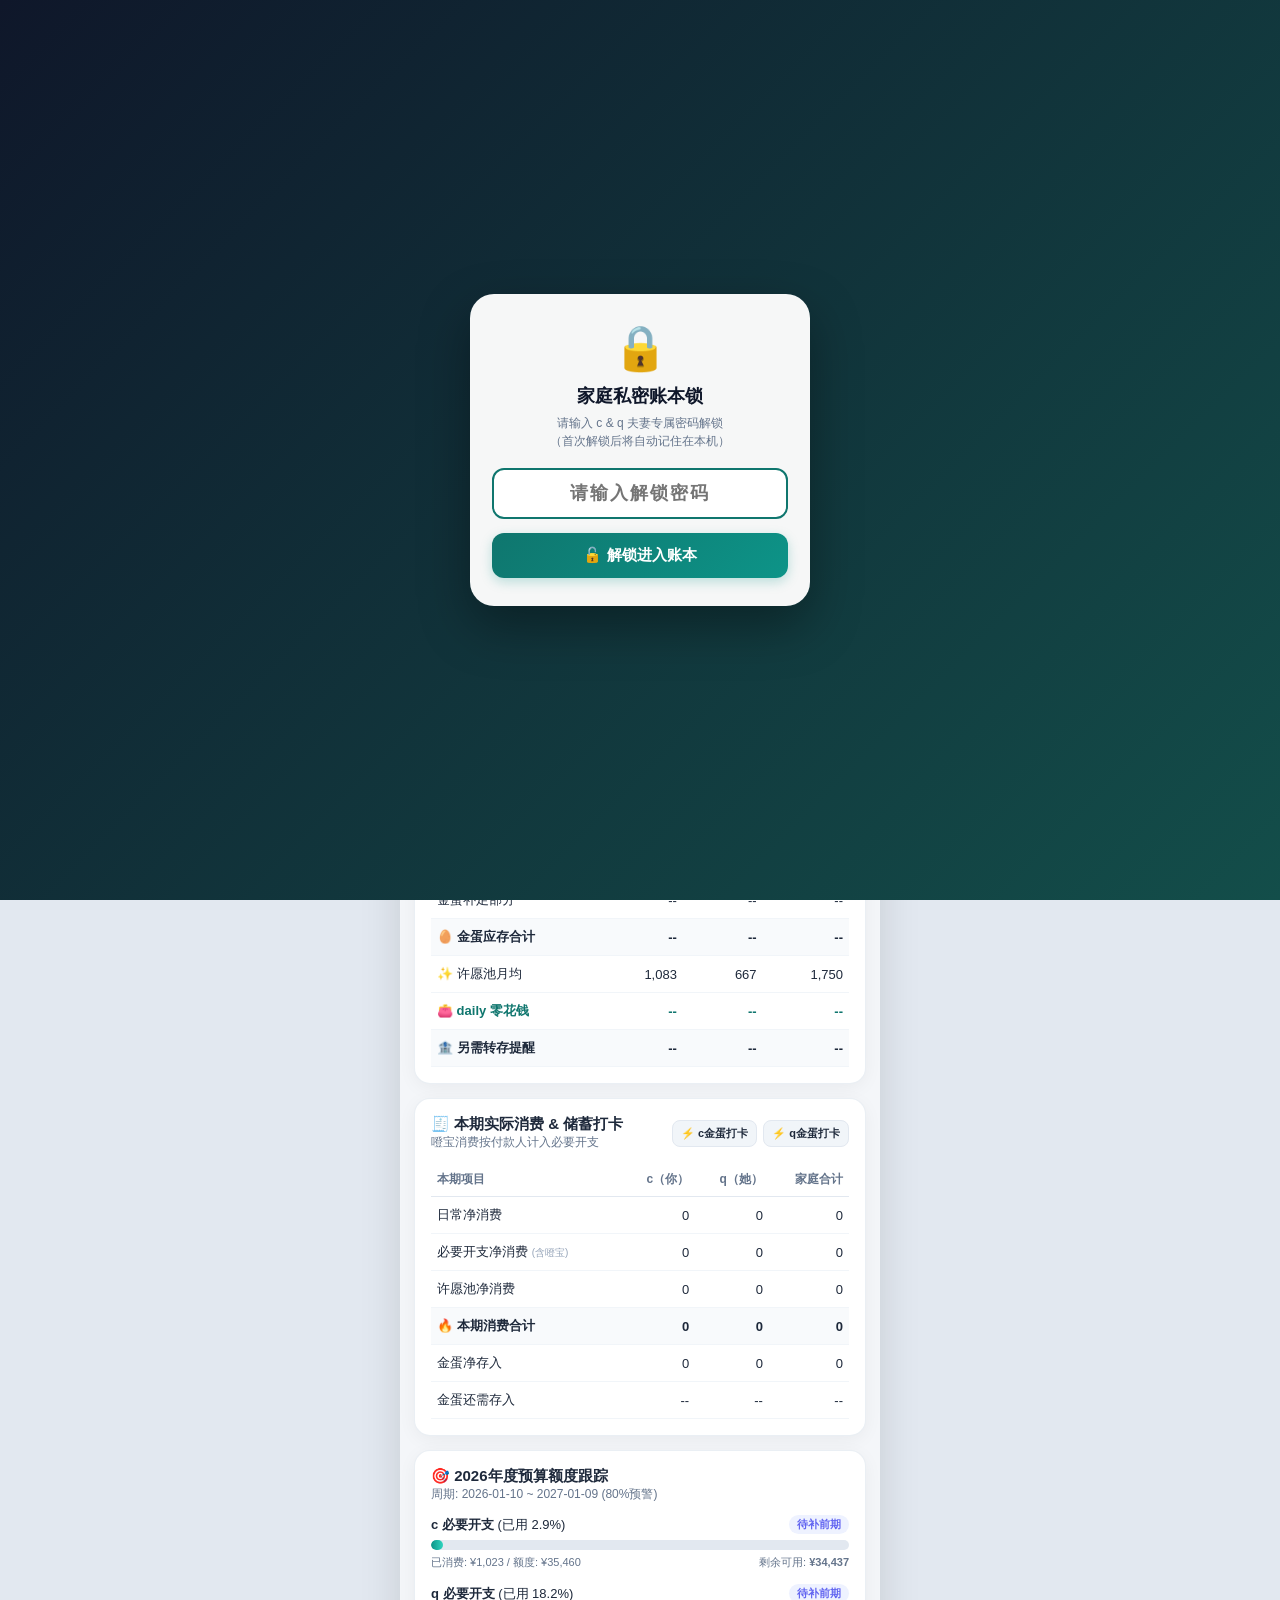
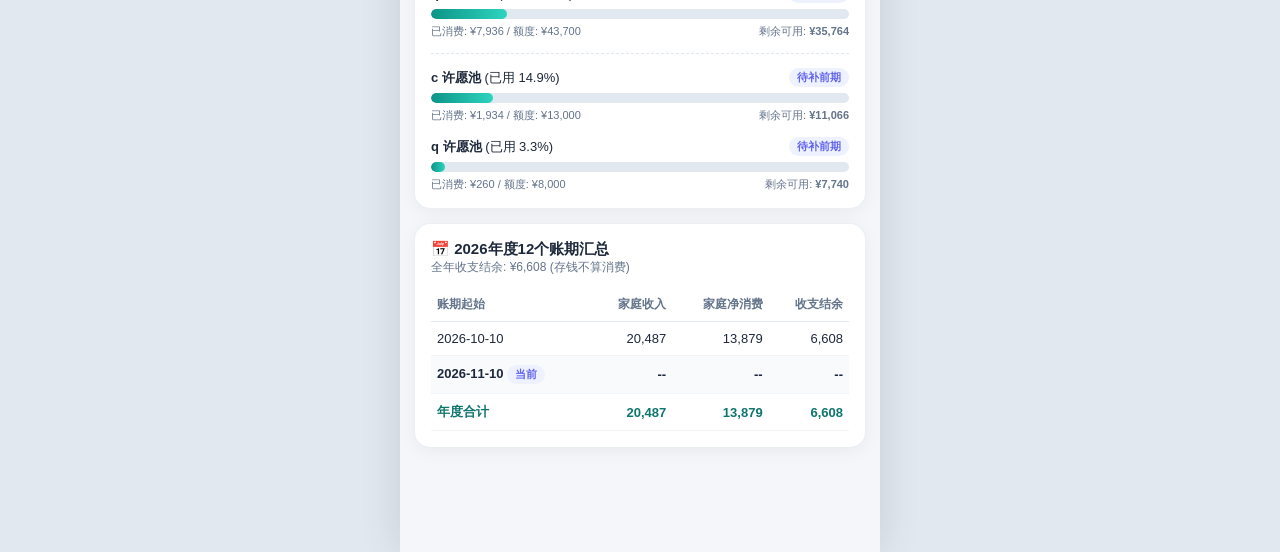
<file: index.html>
<!DOCTYPE html>
<html lang="zh-CN">
<head>
  <meta charset="UTF-8" />
  <meta http-equiv="refresh" content="0; url=./web/index.html" />
  <title>2026-2027 家庭共同记账</title>
  <script>window.location.replace("./web/index.html" + window.location.search + window.location.hash);</script>
</head>
<body>
  <p>正在进入家庭记账小程序... <a href="./web/index.html">点击直接进入</a></p>
</body>
</html>
</file>
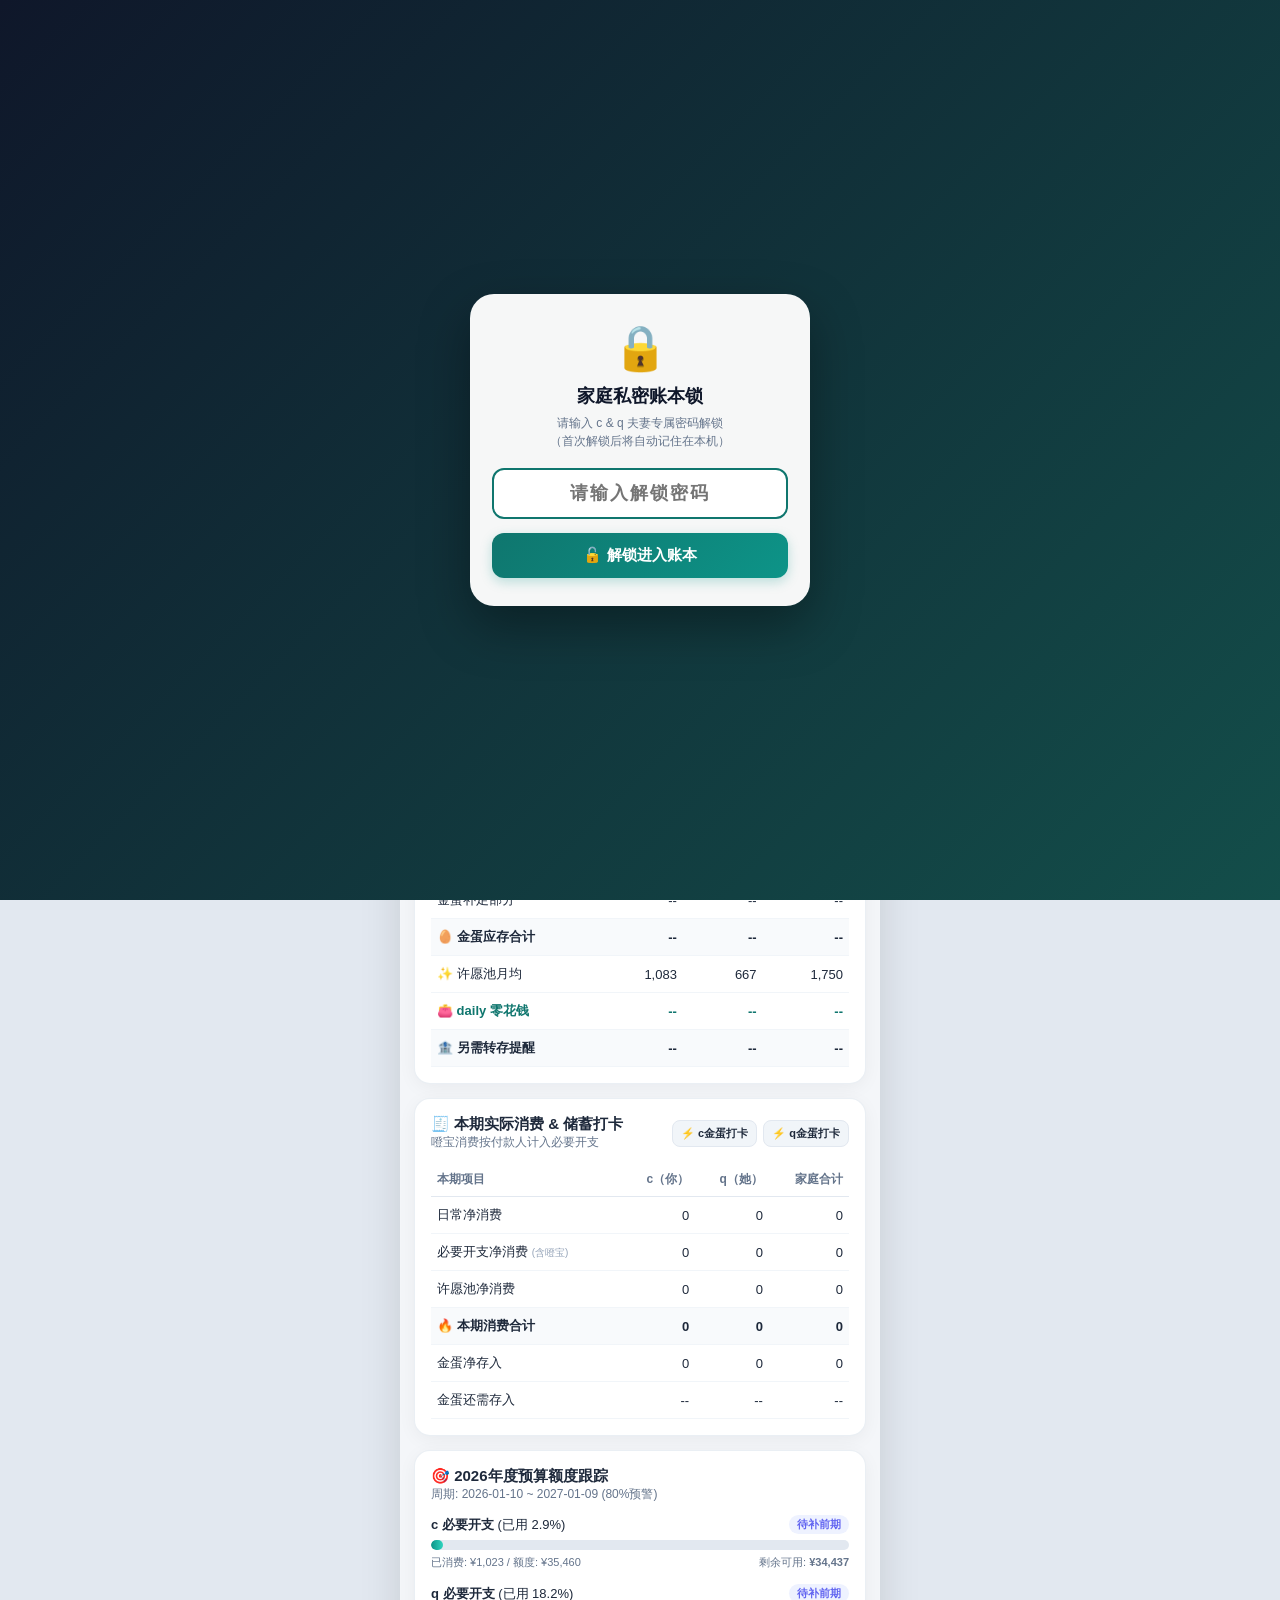
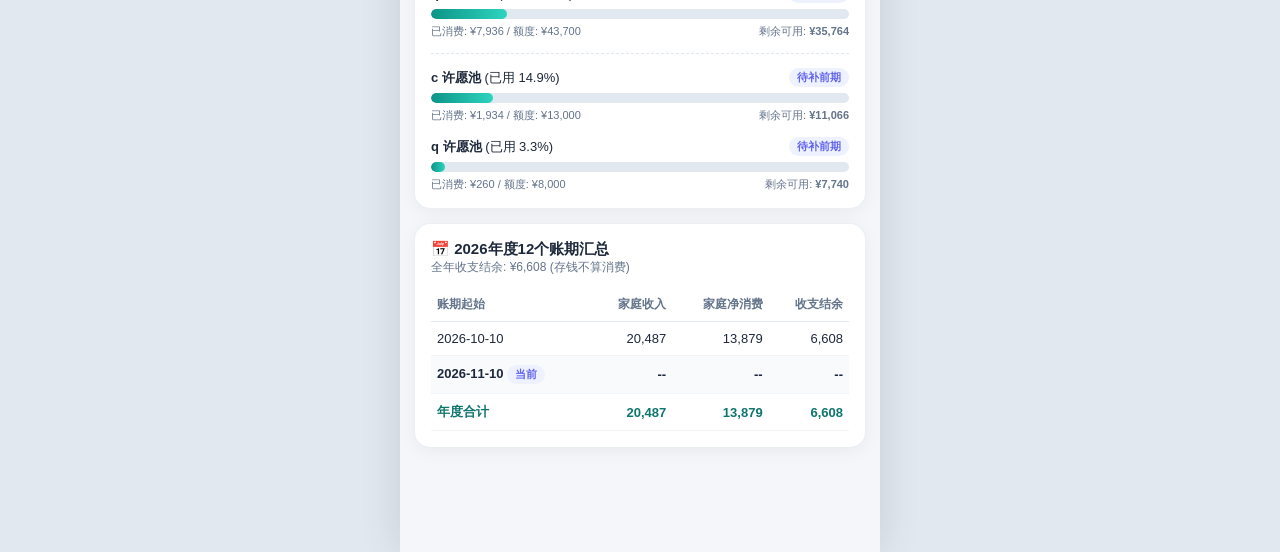
<file: web/index.html>
<!DOCTYPE html>
<html lang="zh-CN">
<head>
  <meta charset="UTF-8" />
  <meta name="viewport" content="width=device-width, initial-scale=1.0, maximum-scale=1.0, user-scalable=no, viewport-fit=cover" />
  <meta name="apple-mobile-web-app-capable" content="yes" />
  <meta name="apple-mobile-web-app-status-bar-style" content="black-translucent" />
  <meta name="apple-mobile-web-app-title" content="家庭记账" />
  <meta name="theme-color" content="#0f766e" />
  <link rel="manifest" href="./manifest.json" />
  <title>2026-2027 家庭共同记账</title>
  <link rel="stylesheet" href="./styles.css?v=20261112.2224" />
</head>
<body>
  <div class="app-shell">
    <!-- Top Header -->
    <header class="top-bar">
      <div class="top-bar-row">
        <div class="app-title">
          <span>🏡 家庭共同记账</span>
          <span style="font-size:11px;font-weight:500;opacity:0.85;">c & q · 2026-2027</span>
        </div>
        <div class="sync-pill" id="syncStatusBtn" title="点击配置双人云同步">
          <span class="sync-dot" id="syncDot"></span>
          <span id="syncText">房间: cq2026</span>
        </div>
      </div>
      <!-- Period Switcher -->
      <div class="period-bar">
        <button class="period-btn" id="prevPeriodBtn" title="上一账期">‹</button>
        <div class="period-select-wrap">
          <select class="period-select" id="periodSelect"></select>
          <button type="button" class="period-today-btn hidden" id="jumpCurrentPeriodBtn">⚡ 回到当期</button>
        </div>
        <button class="period-btn" id="nextPeriodBtn" title="下一账期">›</button>
      </div>
    </header>

    <!-- Dynamic Main View -->
    <main class="main-content" id="mainView"></main>

    <!-- Bottom Navigation TabBar -->
    <nav class="tab-bar">
      <button class="tab-item active" data-tab="dashboard">
        <span class="tab-icon">🏠</span>
        <span>家庭看板</span>
      </button>
      <button class="tab-item" data-tab="add">
        <span class="tab-icon">✍️</span>
        <span>记一笔</span>
      </button>
      <button class="tab-item" data-tab="ledger">
        <span class="tab-icon">📊</span>
        <span>流水明细</span>
      </button>
      <button class="tab-item" data-tab="dengbao">
        <span class="tab-icon">👶</span>
        <span>噔宝专区</span>
      </button>
      <button class="tab-item" data-tab="cards">
        <span class="tab-icon">💳</span>
        <span>储值卡</span>
      </button>
      <button class="tab-item" data-tab="budget">
        <span class="tab-icon">🎯</span>
        <span>预算/同步</span>
      </button>
    </nav>
  </div>

  <!-- 底部抽屉交互面板 (Bottom Sheet) -->
  <div class="sheet-overlay hidden" id="bottomSheetOverlay">
    <div class="sheet-backdrop" id="bottomSheetBackdrop"></div>
    <div class="sheet-panel" id="bottomSheetPanel" role="dialog" aria-modal="true"></div>
  </div>

  <div class="toast" id="toastEl"></div>

  <!-- 夫妻私密安全锁屏 -->
  <div class="lock-overlay hidden" id="lockOverlay">
    <div class="lock-card">
      <div class="lock-icon">🔒</div>
      <div class="lock-title">家庭私密账本锁</div>
      <div class="lock-sub">请输入 c & q 夫妻专属密码解锁<br/>（首次解锁后将自动记住在本机）</div>
      <input type="password" class="lock-input" id="unlockPinInput" placeholder="请输入解锁密码" autocomplete="off" />
      <button type="button" class="btn-primary" id="unlockSubmitBtn">🔓 解锁进入账本</button>
    </div>
  </div>

  <script src="../shared/engine.js?v=20261112.2224"></script>
  <script src="./app.js?v=20261112.2224"></script>
</body>
</html>
</file>
<file: web/styles.css>
:root {
  --bg: #f4f6f9;
  --card: #ffffff;
  --text: #1e293b;
  --text-sub: #64748b;
  --text-muted: #94a3b8;
  --border: #e2e8f0;
  --primary: #0f766e;
  --primary-light: #ccfbf1;
  --primary-dark: #115e59;
  --c-color: #2563eb;
  --c-bg: #eff6ff;
  --q-color: #db2777;
  --q-bg: #fdf2f8;
  --db-color: #d97706;
  --db-bg: #fffbeb;
  --ok: #10b981;
  --ok-bg: #ecfdf5;
  --warn: #f59e0b;
  --warn-bg: #fffbeb;
  --danger: #ef4444;
  --danger-bg: #fef2f2;
  --info: #6366f1;
  --info-bg: #eef2ff;
  --radius: 16px;
  --radius-sm: 10px;
  --shadow: 0 4px 20px -2px rgba(15, 23, 42, 0.06);
}

* {
  box-sizing: border-box;
  margin: 0;
  padding: 0;
  -webkit-tap-highlight-color: transparent;
}

body {
  font-family: -apple-system, BlinkMacSystemFont, "PingFang SC", "Hiragino Sans GB", "Microsoft YaHei", sans-serif;
  background: #e2e8f0;
  color: var(--text);
  display: flex;
  justify-content: center;
  min-height: 100vh;
}

.app-shell {
  width: 100%;
  max-width: 480px;
  min-height: 100vh;
  background: var(--bg);
  display: flex;
  flex-direction: column;
  position: relative;
  box-shadow: 0 0 40px rgba(0, 0, 0, 0.12);
}

/* Header */
.top-bar {
  background: linear-gradient(135deg, #0f766e 0%, #0d9488 100%);
  color: #fff;
  padding: 16px 18px 14px;
  position: sticky;
  top: 0;
  z-index: 30;
  box-shadow: 0 2px 10px rgba(15, 118, 110, 0.2);
}

.top-bar-row {
  display: flex;
  justify-content: space-between;
  align-items: center;
}

.app-title {
  font-size: 18px;
  font-weight: 700;
  letter-spacing: 0.3px;
  display: flex;
  align-items: center;
  gap: 8px;
}

.sync-pill {
  font-size: 11px;
  background: rgba(255, 255, 255, 0.2);
  padding: 4px 10px;
  border-radius: 999px;
  cursor: pointer;
  display: flex;
  align-items: center;
  gap: 5px;
  backdrop-filter: blur(4px);
}

.sync-dot {
  width: 7px;
  height: 7px;
  border-radius: 50%;
  background: #34d399;
}

.period-bar {
  margin-top: 12px;
  display: flex;
  align-items: center;
  justify-content: space-between;
  background: rgba(255, 255, 255, 0.15);
  border-radius: 12px;
  padding: 6px 10px;
}

.period-btn {
  background: none;
  border: none;
  color: #fff;
  font-size: 16px;
  padding: 4px 10px;
  cursor: pointer;
  border-radius: 8px;
  font-weight: 600;
}

.period-btn:active {
  background: rgba(255, 255, 255, 0.2);
}

.period-select-wrap {
  display: flex;
  flex-direction: row;
  align-items: center;
  justify-content: center;
  gap: 8px;
}

.period-today-btn {
  background: rgba(251, 191, 36, 0.95);
  color: #78350f;
  border: none;
  border-radius: 999px;
  padding: 2px 8px;
  font-size: 11px;
  font-weight: 700;
  cursor: pointer;
  white-space: nowrap;
}

.period-today-btn.hidden {
  display: none;
}

.period-select {
  background: transparent;
  color: #fff;
  border: none;
  font-size: 14px;
  font-weight: 600;
  text-align: center;
  cursor: pointer;
  outline: none;
}

.period-select option {
  color: var(--text);
  background: #fff;
}

/* Main Content */
.main-content {
  flex: 1;
  padding: 14px 14px 90px;
  overflow-y: auto;
}

/* Cards */
.card {
  background: var(--card);
  border-radius: var(--radius);
  padding: 16px;
  margin-bottom: 14px;
  box-shadow: var(--shadow);
  border: 1px solid rgba(226, 232, 240, 0.7);
}

.card-header {
  display: flex;
  justify-content: space-between;
  align-items: center;
  margin-bottom: 12px;
}

.card-title {
  font-size: 15px;
  font-weight: 700;
  color: var(--text);
  display: flex;
  align-items: center;
  gap: 6px;
}

.card-subtitle {
  font-size: 12px;
  color: var(--text-sub);
}

/* Hero Pocket Money Grid */
.pocket-hero {
  background: linear-gradient(135deg, #1e293b 0%, #0f172a 100%);
  color: #fff;
  border-radius: var(--radius);
  padding: 18px;
  margin-bottom: 14px;
  box-shadow: 0 10px 25px -5px rgba(15, 23, 42, 0.25);
}

.pocket-hero-top {
  display: flex;
  justify-content: space-between;
  align-items: flex-start;
  margin-bottom: 14px;
}

.pocket-total-label {
  font-size: 12px;
  color: #94a3b8;
  margin-bottom: 4px;
}

.pocket-total-val {
  font-size: 28px;
  font-weight: 800;
  letter-spacing: -0.5px;
  color: #38bdf8;
}

.pocket-person-grid {
  display: grid;
  grid-template-columns: 1fr 1fr;
  gap: 10px;
}

.pocket-person-box {
  background: rgba(255, 255, 255, 0.08);
  border-radius: 12px;
  padding: 12px;
  border: 1px solid rgba(255, 255, 255, 0.08);
}

.pocket-person-header {
  display: flex;
  justify-content: space-between;
  align-items: center;
  font-size: 12px;
  color: #cbd5e1;
  margin-bottom: 6px;
}

.pocket-person-val {
  font-size: 20px;
  font-weight: 700;
  color: #fff;
  margin-bottom: 6px;
}

.pocket-person-meta {
  font-size: 11px;
  color: #94a3b8;
  line-height: 1.5;
}

/* Badges */
.badge {
  display: inline-flex;
  align-items: center;
  padding: 2px 8px;
  border-radius: 999px;
  font-size: 11px;
  font-weight: 600;
}

.badge-c { background: var(--c-bg); color: var(--c-color); }
.badge-q { background: var(--q-bg); color: var(--q-color); }
.badge-db { background: var(--db-bg); color: var(--db-color); }
.badge-ok { background: var(--ok-bg); color: var(--ok); }
.badge-warn { background: var(--warn-bg); color: var(--warn); }
.badge-danger { background: var(--danger-bg); color: var(--danger); }
.badge-info { background: var(--info-bg); color: var(--info); }

/* Tables */
.data-table {
  width: 100%;
  border-collapse: collapse;
  font-size: 13px;
}

.data-table th {
  text-align: right;
  font-weight: 600;
  color: var(--text-sub);
  padding: 8px 6px;
  border-bottom: 1px solid var(--border);
  font-size: 12px;
}

.data-table th:first-child,
.data-table td:first-child {
  text-align: left;
}

.data-table td {
  text-align: right;
  padding: 9px 6px;
  border-bottom: 1px solid #f1f5f9;
  font-variant-numeric: tabular-nums;
}

.data-table tr.row-highlight {
  background: #f8fafc;
  font-weight: 700;
}

.data-table tr.row-accent td {
  color: var(--primary);
  font-weight: 700;
}

/* Progress Bar */
.progress-block {
  margin-bottom: 14px;
}

.progress-block:last-child {
  margin-bottom: 0;
}

.progress-top {
  display: flex;
  justify-content: space-between;
  align-items: center;
  font-size: 13px;
  margin-bottom: 6px;
}

.progress-track {
  height: 10px;
  background: #e2e8f0;
  border-radius: 999px;
  overflow: hidden;
  position: relative;
}

.progress-fill {
  height: 100%;
  border-radius: 999px;
  transition: width 0.3s ease;
}

.progress-fill.ok { background: linear-gradient(90deg, #10b981, #34d399); }
.progress-fill.warn { background: linear-gradient(90deg, #f59e0b, #fbbf24); }
.progress-fill.danger { background: linear-gradient(90deg, #ef4444, #f87171); }
.progress-fill.info { background: linear-gradient(90deg, #0d9488, #2dd4bf); }

.progress-sub {
  display: flex;
  justify-content: space-between;
  font-size: 11px;
  color: var(--text-sub);
  margin-top: 5px;
}

/* Segmented Control */
.segmented {
  display: flex;
  background: #e2e8f0;
  padding: 3px;
  border-radius: 12px;
  margin-bottom: 14px;
}

.seg-btn {
  flex: 1;
  border: none;
  background: transparent;
  padding: 8px 6px;
  font-size: 13px;
  font-weight: 600;
  color: var(--text-sub);
  border-radius: 9px;
  cursor: pointer;
  transition: all 0.15s;
}

.seg-btn.active {
  background: #fff;
  color: var(--text);
  box-shadow: 0 2px 6px rgba(0, 0, 0, 0.08);
}

/* Form Elements */
.form-group {
  margin-bottom: 14px;
}

.form-label {
  display: block;
  font-size: 12px;
  font-weight: 600;
  color: var(--text-sub);
  margin-bottom: 6px;
}

.form-input, .form-select {
  width: 100%;
  padding: 11px 12px;
  border: 1px solid var(--border);
  border-radius: var(--radius-sm);
  font-size: 15px;
  color: var(--text);
  background: #fff;
  outline: none;
  transition: border-color 0.15s;
}

.form-input:focus, .form-select:focus {
  border-color: var(--primary);
}

.amount-input {
  font-size: 24px;
  font-weight: 700;
  color: var(--primary);
}

.chip-grid {
  display: flex;
  flex-wrap: wrap;
  gap: 8px;
}

.chip {
  padding: 7px 12px;
  border-radius: 999px;
  font-size: 12px;
  font-weight: 500;
  background: #f1f5f9;
  color: var(--text);
  border: 1px solid transparent;
  cursor: pointer;
  transition: all 0.15s;
}

.chip.active {
  background: var(--primary-light);
  color: var(--primary-dark);
  border-color: var(--primary);
  font-weight: 700;
}

.btn-primary {
  width: 100%;
  background: linear-gradient(135deg, #0f766e 0%, #0d9488 100%);
  color: #fff;
  border: none;
  padding: 13px;
  border-radius: 12px;
  font-size: 15px;
  font-weight: 700;
  cursor: pointer;
  box-shadow: 0 4px 12px rgba(13, 148, 136, 0.25);
}

.btn-primary:active {
  transform: translateY(1px);
}

.btn-secondary {
  background: #f1f5f9;
  color: var(--text);
  border: 1px solid var(--border);
  padding: 8px 12px;
  border-radius: 8px;
  font-size: 12px;
  font-weight: 600;
  cursor: pointer;
}

.btn-danger-sm {
  background: var(--danger-bg);
  color: var(--danger);
  border: none;
  padding: 5px 9px;
  border-radius: 6px;
  font-size: 11px;
  cursor: pointer;
}

/* Transaction List */
.tx-item {
  display: flex;
  justify-content: space-between;
  align-items: center;
  padding: 12px 0;
  border-bottom: 1px solid #f1f5f9;
}

.tx-item:last-child {
  border-bottom: none;
}

.tx-left {
  display: flex;
  align-items: center;
  gap: 10px;
}

.tx-avatar {
  width: 36px;
  height: 36px;
  border-radius: 10px;
  display: flex;
  align-items: center;
  justify-content: center;
  font-weight: 700;
  font-size: 14px;
  flex-shrink: 0;
}

.tx-avatar.c { background: var(--c-bg); color: var(--c-color); }
.tx-avatar.q { background: var(--q-bg); color: var(--q-color); }
.tx-avatar.dengbao { background: var(--db-bg); color: var(--db-color); }

.tx-info-title {
  font-size: 14px;
  font-weight: 600;
  color: var(--text);
  display: flex;
  align-items: center;
  gap: 6px;
}

.tx-info-sub {
  font-size: 12px;
  color: var(--text-sub);
  margin-top: 2px;
}

.tx-right {
  text-align: right;
}

.tx-amount {
  font-size: 15px;
  font-weight: 700;
  font-variant-numeric: tabular-nums;
}

.tx-amount.expense { color: var(--text); }
.tx-amount.income { color: var(--ok); }
.tx-amount.refund { color: var(--info); }
.tx-amount.savings { color: var(--db-color); }

.tx-quota-note {
  font-size: 11px;
  color: var(--text-muted);
  margin-top: 2px;
}

/* Bottom Tab Bar */
.tab-bar {
  position: fixed;
  bottom: 0;
  width: 100%;
  max-width: 480px;
  background: rgba(255, 255, 255, 0.96);
  backdrop-filter: blur(10px);
  border-top: 1px solid var(--border);
  display: flex;
  justify-content: space-around;
  padding: 6px 0 calc(8px + env(safe-area-inset-bottom));
  z-index: 40;
}

.tab-item {
  flex: 1;
  display: flex;
  flex-direction: column;
  align-items: center;
  gap: 3px;
  border: none;
  background: none;
  color: var(--text-muted);
  font-size: 10.5px;
  font-weight: 600;
  cursor: pointer;
  padding: 4px 0;
  white-space: nowrap;
  position: relative;
}

.tab-alert-dot {
  position: absolute;
  top: 2px;
  right: 18%;
  width: 7px;
  height: 7px;
  border-radius: 50%;
  background: #ef4444;
  box-shadow: 0 0 0 2px #fff;
}

.tab-item.active {
  color: var(--primary);
}

.tab-icon {
  font-size: 20px;
  line-height: 1;
}

/* Modal / Toast */
.toast {
  position: fixed;
  top: 76px;
  left: 50%;
  transform: translateX(-50%);
  background: rgba(15, 23, 42, 0.92);
  color: #fff;
  padding: 10px 18px;
  border-radius: 999px;
  font-size: 13px;
  font-weight: 600;
  z-index: 100;
  box-shadow: 0 8px 20px rgba(0, 0, 0, 0.2);
  pointer-events: none;
  opacity: 0;
  transition: opacity 0.2s;
}

.toast.show {
  opacity: 1;
}

.alert-banner {
  padding: 10px 12px;
  border-radius: 10px;
  font-size: 12px;
  margin-bottom: 12px;
  line-height: 1.5;
}

.alert-banner.warn { background: var(--warn-bg); color: #b45309; border: 1px solid #fde68a; }
.alert-banner.info { background: var(--info-bg); color: #4338ca; border: 1px solid #c7d2fe; }
.alert-banner.ok { background: var(--ok-bg); color: #047857; border: 1px solid #a7f3d0; }

/* Lock Screen Overlay */
.lock-overlay {
  position: fixed;
  inset: 0;
  background: linear-gradient(135deg, #0f172a 0%, #134e4a 100%);
  z-index: 9999;
  display: flex;
  align-items: center;
  justify-content: center;
  padding: 24px;
}

.lock-overlay.hidden {
  display: none;
}

.lock-card {
  width: 100%;
  max-width: 340px;
  background: rgba(255, 255, 255, 0.96);
  border-radius: 24px;
  padding: 28px 22px;
  text-align: center;
  box-shadow: 0 20px 50px rgba(0, 0, 0, 0.35);
}

.lock-icon {
  font-size: 44px;
  margin-bottom: 10px;
}

.lock-title {
  font-size: 18px;
  font-weight: 800;
  color: #0f172a;
  margin-bottom: 6px;
}

.lock-sub {
  font-size: 12px;
  color: #64748b;
  margin-bottom: 18px;
  line-height: 1.5;
}

.lock-input {
  width: 100%;
  padding: 13px 14px;
  font-size: 18px;
  font-weight: 700;
  text-align: center;
  letter-spacing: 2px;
  border: 2px solid #cbd5e1;
  border-radius: 12px;
  outline: none;
  margin-bottom: 14px;
}

.lock-input:focus {
  border-color: #0f766e;
}

/* Expense Proportion Chart in Ledger */
.chart-box {
  background: #f8fafc;
  border: 1px solid #e2e8f0;
  border-radius: 14px;
  padding: 14px;
  margin-bottom: 14px;
}

.chart-header {
  display: flex;
  justify-content: space-between;
  align-items: center;
  margin-bottom: 12px;
}

.chart-title {
  font-size: 13px;
  font-weight: 700;
  color: var(--text);
}

.chart-dim-tabs {
  display: inline-flex;
  background: #e2e8f0;
  padding: 2px;
  border-radius: 8px;
}

.chart-dim-btn {
  border: none;
  background: transparent;
  padding: 4px 8px;
  font-size: 11px;
  font-weight: 600;
  color: var(--text-sub);
  border-radius: 6px;
  cursor: pointer;
}

.chart-dim-btn.active {
  background: #fff;
  color: var(--primary);
  box-shadow: 0 1px 3px rgba(0, 0, 0, 0.08);
}

.chart-body {
  display: flex;
  align-items: center;
  gap: 16px;
}

.donut-wrap {
  position: relative;
  width: 126px;
  height: 126px;
  flex-shrink: 0;
}

.donut-center {
  position: absolute;
  inset: 0;
  display: flex;
  flex-direction: column;
  align-items: center;
  justify-content: center;
  pointer-events: none;
  text-align: center;
}

.donut-center-label {
  font-size: 10px;
  color: var(--text-sub);
}

.donut-center-val {
  font-size: 13px;
  font-weight: 800;
  color: var(--text);
  margin-top: 2px;
}

.chart-legend {
  flex: 1;
  min-width: 0;
  display: flex;
  flex-direction: column;
  gap: 7px;
}

.legend-row {
  display: flex;
   flex-direction: column;
  gap: 3px;
}

.legend-top {
  display: flex;
  justify-content: space-between;
  align-items: center;
  font-size: 12px;
}

.legend-name {
  display: flex;
  align-items: center;
  gap: 6px;
  font-weight: 600;
  color: var(--text);
  white-space: nowrap;
  overflow: hidden;
  text-overflow: ellipsis;
}

.legend-dot {
  width: 8px;
  height: 8px;
  border-radius: 50%;
  flex-shrink: 0;
}

.legend-val {
  font-variant-numeric: tabular-nums;
  color: var(--text-sub);
  font-size: 11px;
  font-weight: 600;
}

.legend-bar-bg {
  height: 5px;
  background: #e2e8f0;
  border-radius: 999px;
  overflow: hidden;
}

.legend-bar-fill {
  height: 100%;
  border-radius: 999px;
}

.legend-row {
  cursor: pointer;
  padding: 4px 6px;
  border-radius: 8px;
  transition: background 0.15s;
}

.legend-row:hover,
.legend-row.active {
  background: #ccfbf1;
}

.quick-date-btns {
  display: flex;
  gap: 6px;
  margin-top: 6px;
}

.quick-date-btn {
  flex: 1;
  background: #f1f5f9;
  border: 1px solid #e2e8f0;
  border-radius: 6px;
  padding: 4px 0;
  font-size: 11px;
  font-weight: 600;
  color: var(--text-sub);
  cursor: pointer;
}

.quick-date-btn:active {
  background: var(--primary-light);
  color: var(--primary-dark);
}

.calc-ops-bar {
  display: flex;
  gap: 5px;
  margin-top: 6px;
}

.calc-op-btn {
  flex: 1;
  background: #f1f5f9;
  border: 1px solid #cbd5e1;
  border-radius: 6px;
  padding: 4px 0;
  font-size: 13px;
  font-weight: 800;
  color: var(--primary-dark);
  cursor: pointer;
}

.calc-op-btn.eq {
  background: var(--primary-light);
  border-color: var(--primary);
  color: var(--primary-dark);
}

.calc-op-btn:active {
  transform: scale(0.96);
}


.search-bar-wrap {
  position: relative;
  margin-bottom: 12px;
}

.search-input {
  width: 100%;
  padding: 9px 12px 9px 32px;
  border: 1px solid var(--border);
  border-radius: 10px;
  font-size: 13px;
  background: #f8fafc;
  outline: none;
}

.search-input:focus {
  background: #fff;
  border-color: var(--primary);
}

.search-icon {
  position: absolute;
  left: 10px;
  top: 50%;
  transform: translateY(-50%);
  font-size: 13px;
  color: var(--text-muted);
}

/* Membership & Stored-Value Cards */
.mcard-item {
  background: #fff;
  border: 1px solid #e2e8f0;
  border-radius: 14px;
  padding: 14px;
  margin-bottom: 12px;
  transition: box-shadow 0.15s, border-color 0.15s;
}

.mcard-item.urgent {
  border-color: #fbbf24;
  background: linear-gradient(180deg, #fffdf7 0%, #ffffff 100%);
}

.mcard-item.expired {
  border-color: #fca5a5;
  background: linear-gradient(180deg, #fffafa 0%, #ffffff 100%);
}

.mcard-item.inactive {
  opacity: 0.68;
  background: #f8fafc;
}

.mcard-head {
  display: flex;
  justify-content: space-between;
  align-items: flex-start;
  gap: 8px;
  margin-bottom: 10px;
}

.mcard-title-row {
  display: flex;
  align-items: center;
  flex-wrap: wrap;
  gap: 6px;
}

.mcard-name {
  font-size: 15px;
  font-weight: 800;
  color: var(--text);
}

.mcard-main-nums {
  display: flex;
  justify-content: space-between;
  align-items: baseline;
  margin-bottom: 8px;
}

.mcard-rem-big {
  font-size: 21px;
  font-weight: 800;
  color: var(--primary);
  font-variant-numeric: tabular-nums;
}

.mcard-price-meta {
  font-size: 12px;
  color: var(--text-sub);
  text-align: right;
}

.mcard-meta-lines {
  font-size: 12px;
  color: var(--text-sub);
  line-height: 1.6;
  margin-top: 8px;
}

.mcard-actions {
  display: flex;
  flex-wrap: wrap;
  gap: 6px;
  margin-top: 10px;
  padding-top: 10px;
  border-top: 1px dashed #e2e8f0;
}

.mcard-btn-use {
  background: var(--primary);
  color: #fff;
  border: none;
  padding: 5px 11px;
  border-radius: 8px;
  font-size: 12px;
  font-weight: 700;
  cursor: pointer;
}

.mcard-btn-topup {
  background: var(--primary-light);
  color: var(--primary-dark);
  border: 1px solid #99f6e4;
  padding: 5px 10px;
  border-radius: 8px;
  font-size: 12px;
  font-weight: 700;
  cursor: pointer;
}

.mcard-logs-box {
  margin-top: 10px;
  background: #f8fafc;
  border-radius: 10px;
  padding: 8px 10px;
  font-size: 11.5px;
  color: var(--text-sub);
  border: 1px solid #e2e8f0;
}

.mcard-log-row {
  display: flex;
  justify-content: space-between;
  padding: 4px 0;
  border-bottom: 1px solid #f1f5f9;
}

.mcard-log-row:last-child {
  border-bottom: none;
}

/* ==================== Family Treasury Achievement Card ==================== */
.treasury-card {
  background: linear-gradient(135deg, #fffbeb 0%, #fef3c7 52%, #ecfdf5 100%);
  border: 1px solid #fde68a;
  border-radius: var(--radius);
  padding: 16px;
  margin-bottom: 14px;
  box-shadow: 0 6px 20px -4px rgba(217, 119, 6, 0.12);
}

.treasury-head {
  display: flex;
  justify-content: space-between;
  align-items: center;
  margin-bottom: 12px;
}

.treasury-title {
  font-size: 15px;
  font-weight: 800;
  color: #78350f;
  display: flex;
  align-items: center;
  gap: 6px;
}

.treasury-grid {
  display: grid;
  grid-template-columns: 1fr 1fr;
  gap: 10px;
}

.treasury-box {
  background: rgba(255, 255, 255, 0.86);
  border: 1px solid rgba(251, 191, 36, 0.35);
  border-radius: 12px;
  padding: 12px;
  backdrop-filter: blur(4px);
}

.treasury-box.wish {
  border-color: rgba(16, 185, 129, 0.32);
}

.treasury-label {
  font-size: 11.5px;
  font-weight: 700;
  color: #92400e;
  margin-bottom: 4px;
  display: flex;
  justify-content: space-between;
  align-items: center;
}

.treasury-box.wish .treasury-label {
  color: #065f46;
}

.treasury-val {
  font-size: 20px;
  font-weight: 800;
  color: #b45309;
  font-variant-numeric: tabular-nums;
  margin-bottom: 5px;
}

.treasury-box.wish .treasury-val {
  color: #0f766e;
}

.treasury-meta {
  font-size: 11px;
  color: #64748b;
  line-height: 1.5;
}

.treasury-foot {
  margin-top: 10px;
  padding-top: 9px;
  border-top: 1px dashed rgba(217, 119, 6, 0.25);
  font-size: 11.5px;
  color: #78350f;
}

/* ==================== Per-Item Budget Progress List ==================== */
.bitem-list {
  display: flex;
  flex-direction: column;
}

.bitem-row {
  padding: 11px 0;
  border-bottom: 1px solid #f1f5f9;
}

.bitem-row:last-child {
  border-bottom: none;
}

.bitem-top {
  display: flex;
  justify-content: space-between;
  align-items: center;
  gap: 8px;
  margin-bottom: 5px;
}

.bitem-name-wrap {
  display: flex;
  align-items: center;
  flex-wrap: wrap;
  gap: 6px;
}

.bitem-name {
  font-size: 14px;
  font-weight: 700;
  color: var(--text);
}

.bitem-actions {
  display: flex;
  align-items: center;
  gap: 5px;
  flex-shrink: 0;
}

.bitem-sub {
  display: flex;
  justify-content: space-between;
  align-items: center;
  font-size: 11.5px;
  color: var(--text-sub);
  margin-top: 5px;
  font-variant-numeric: tabular-nums;
}

/* ==================== Mobile Bottom Sheet Drawer ==================== */
.sheet-overlay {
  position: fixed;
  inset: 0;
  z-index: 950;
  display: flex;
  align-items: flex-end;
  justify-content: center;
}

.sheet-overlay.hidden {
  display: none;
}

.sheet-backdrop {
  position: absolute;
  inset: 0;
  background: rgba(15, 23, 42, 0.48);
  backdrop-filter: blur(2px);
}

.sheet-panel {
  position: relative;
  width: 100%;
  max-width: 480px;
  max-height: 88vh;
  background: #ffffff;
  border-radius: 22px 22px 0 0;
  padding: 12px 18px calc(18px + env(safe-area-inset-bottom));
  box-shadow: 0 -10px 35px rgba(15, 23, 42, 0.22);
  overflow-y: auto;
  animation: sheetSlideUp 0.2s cubic-bezier(0.16, 1, 0.3, 1);
  z-index: 1;
}

@keyframes sheetSlideUp {
  from {
    transform: translateY(100%);
    opacity: 0.6;
  }
  to {
    transform: translateY(0);
    opacity: 1;
  }
}

.sheet-handle {
  width: 38px;
  height: 4px;
  background: #cbd5e1;
  border-radius: 999px;
  margin: 0 auto 12px;
}

.sheet-header {
  display: flex;
  justify-content: space-between;
  align-items: flex-start;
  gap: 10px;
  margin-bottom: 12px;
}

.sheet-title {
  font-size: 16px;
  font-weight: 800;
  color: var(--text);
}

.sheet-sub {
  font-size: 12px;
  color: var(--text-sub);
  margin-top: 3px;
  line-height: 1.45;
}

.sheet-close {
  background: #f1f5f9;
  border: none;
  width: 28px;
  height: 28px;
  border-radius: 50%;
  font-size: 14px;
  color: var(--text-sub);
  cursor: pointer;
  flex-shrink: 0;
}

.sheet-grid {
  display: grid;
  grid-template-columns: 1fr 1fr;
  gap: 10px;
}

.sheet-field-full {
  grid-column: 1 / -1;
}

.sheet-error {
  background: var(--danger-bg);
  color: var(--danger);
  border: 1px solid #fecaca;
  border-radius: 10px;
  padding: 8px 11px;
  font-size: 12px;
  font-weight: 600;
  margin-bottom: 12px;
  display: none;
}

.sheet-error.show {
  display: block;
}

.sheet-actions {
  display: grid;
  grid-template-columns: 1fr 2fr;
  gap: 10px;
  margin-top: 14px;
}
</file>
